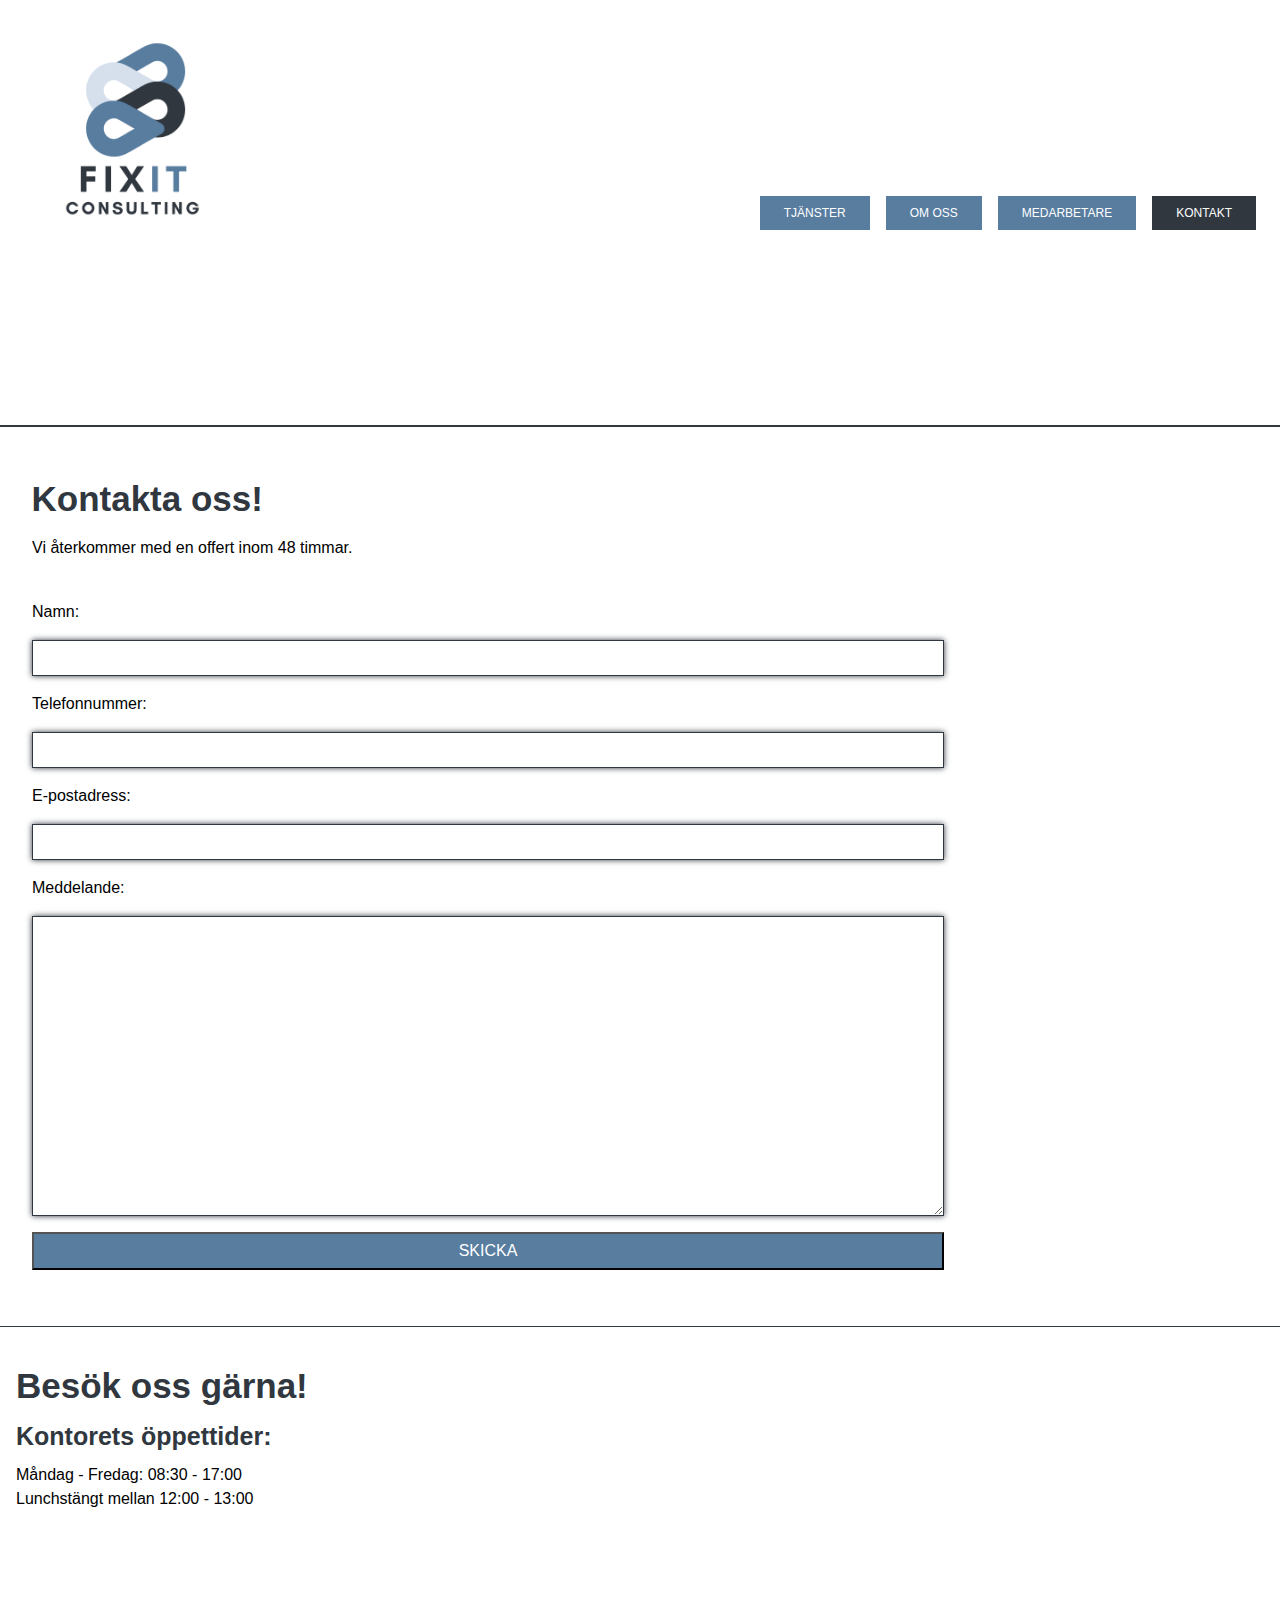
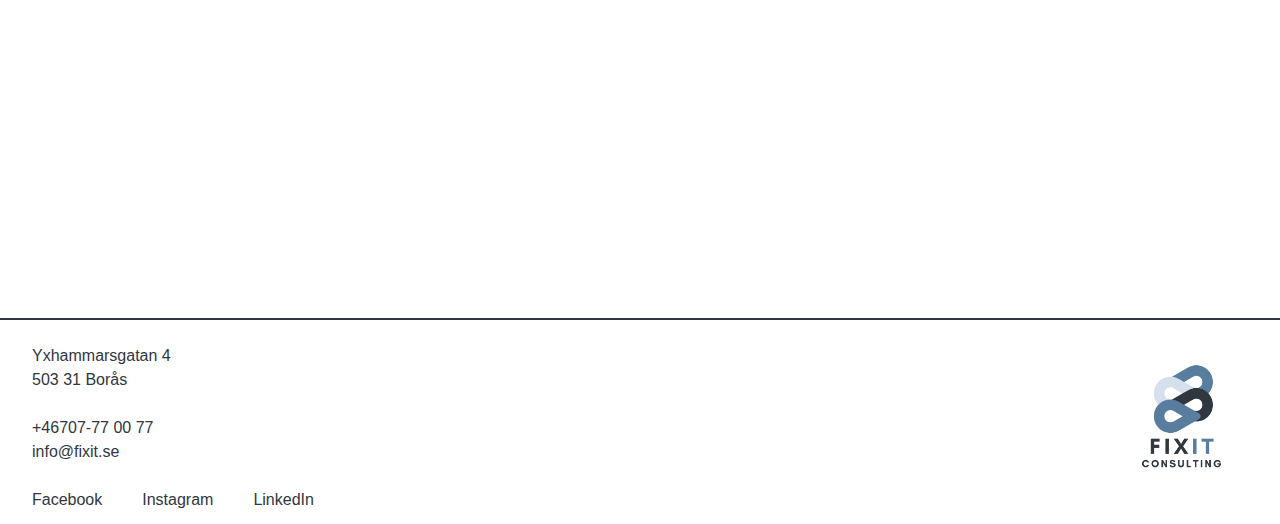
<file: kontakt.html>
<!DOCTYPE html>
<html lang="en">
<head>
    <meta charset="UTF-8">
    <meta name="viewport" content="width=device-width, initial-scale=1.0">
    <title>Kontakt</title>
    <link rel="stylesheet" href="https://cdnjs.cloudflare.com/ajax/libs/font-awesome/5.15.1/css/all.min.css" integrity="sha512-+4zCK9k+qNFUR5X+cKL9EIR+ZOhtIloNl9GIKS57V1MyNsYpYcUrUeQc9vNfzsWfV28IaLL3i96P9sdNyeRssA==" crossorigin="anonymous" />
    <!-- Grund-CSS -->
    <link rel="stylesheet" href="./css/main.css">
    <!-- Tablet-CSS -->
    <link rel="stylesheet" media="(min-width:768px)" href="./css/tablet.css">
    <!-- Laptop-CSS -->
    <link rel="stylesheet" media="(min-width:992px)" href="./css/laptop.css">
    <!-- Desktop-CSS -->
    <link rel="stylesheet" media="(min-width:1200px)" href="./css/desktop.css">
    <style>
    /* Intern CSS */
    </style>
</head>
<body>
    <div class="site">

        <header class="site-header">
            <div class="brand">
                <a class="brand-link" href="index.html"><img src="./images/Fixit (white).png" alt="logo-type"></a>
            </div>
            <input type="checkbox" id="toggle-menu" class="toggle-menu">
            <nav class="site-navigation">
                <ul class="menu">

                    <li class="menu-item">
                        <a href="tjanster.html">TJÄNSTER</a>
                    </li>

                    <li class="menu-item">
                        <a href="om-oss.html">OM OSS</a>
                    </li>

                    <li class="menu-item">
                        <a href="medarbetare.html">MEDARBETARE</a>
                    </li>

                    <li class="menu-item active">
                        <a href="kontakt.html">KONTAKT</a>
                    </li>

                </ul>
            </nav>


            <label class="toggle-btn" for="toggle-menu">
                <span class="bars"></span>
            </label>
        </header>
        

        <section class="contact-cta">
            <h1>Kontakta oss!</h1>
            <p>Vi återkommer med en offert inom 48 timmar.</p>
            
            <div class="form">
            <form>
                <label for="name">Namn:</label>
                <input id="name" required name="namn" type="text">
                <label>

                <label for="number">Telefonnummer:</label>
                <input id="number" required name="number" type="text">
                <label>

                <label for="e-mail">E-postadress:</label>
                <input id="e-mail" required name="e-mail" type="text">
                <label>

               <label for="meddelande">Meddelande:</label>
                 <textarea name="meddelande"></textarea>
                </label>

                <button type="submit">Skicka</button>
            </form>
        </section>

        <section class="office-hours">
            <h1>Besök oss gärna!</h1>
            <h3>Kontorets öppettider:</h3>
            <p>Måndag - Fredag: 08:30 - 17:00<br>Lunchstängt mellan 12:00 - 13:00</p>
        </section>
     
        <section class="map">
            <section class="map-header">
            <iframe 
                class="google-map"
                src="https://www.google.com/maps/embed?pb=!1m18!1m12!1m3!1d1991.889779259535!2d12.936786651472616!3d57.72323898103339!2m3!1f0!2f0!3f0!3m2!1i1024!2i768!4f13.1!3m3!1m2!1s0x465aa0b25c12d21f%3A0xa5c60f9954ba6b78!2sYxhammarsgatan%204%2C%20503%2031%20Bor%C3%A5s!5e1!3m2!1sen!2sse!4v1610406777600!5m2!1sen!2sse" width="800" height="600" frameborder="0" style="border:0;" allowfullscreen="" aria-hidden="false" tabindex="0"></iframe>
        </section>
         
        </main>

        <footer class="site-footer">

            <div class="container flex-container">
                <div class="contact-adress">
                    <p>Yxhammarsgatan 4<br>
                    503 31 Borås</p><br>

                </div>
                    <div>

                        <div class="contact-links flex-container">
                    <ul class="contact-links">

                        <li><i class="fas fa-phone"></i> <a href="tel:+46707770077">+46707-77 00 77</a></li>
                        <li><i class="fas fa-envelope"></i> <a href="mailto:info@fixit.se">info@fixit.se</a></li><br>
                </div>

                <div class="socials">
                    <ul class="social-links">
                        <li><a href="https://facebook.com"><i class="fab fa-fw fa-facebook-f"></i> Facebook</a></li>
                        <li><a href="https://instagram.com"><i class="fab fa-fw fa-instagram"></i> Instagram</a></li>
                        <li><a href="https://linkedin.com"><i class="fab fa-fw fa-linkedin-in"></i> LinkedIn</a></li>
                    </ul>
                </div>


                <div class="brand-footer">
                    <a class="brand-link" href="index.html"><img src="./images/Fixit (white).png" alt="logo-type"></a>
                </div>

        </footer>


</body>
</html>
</file>
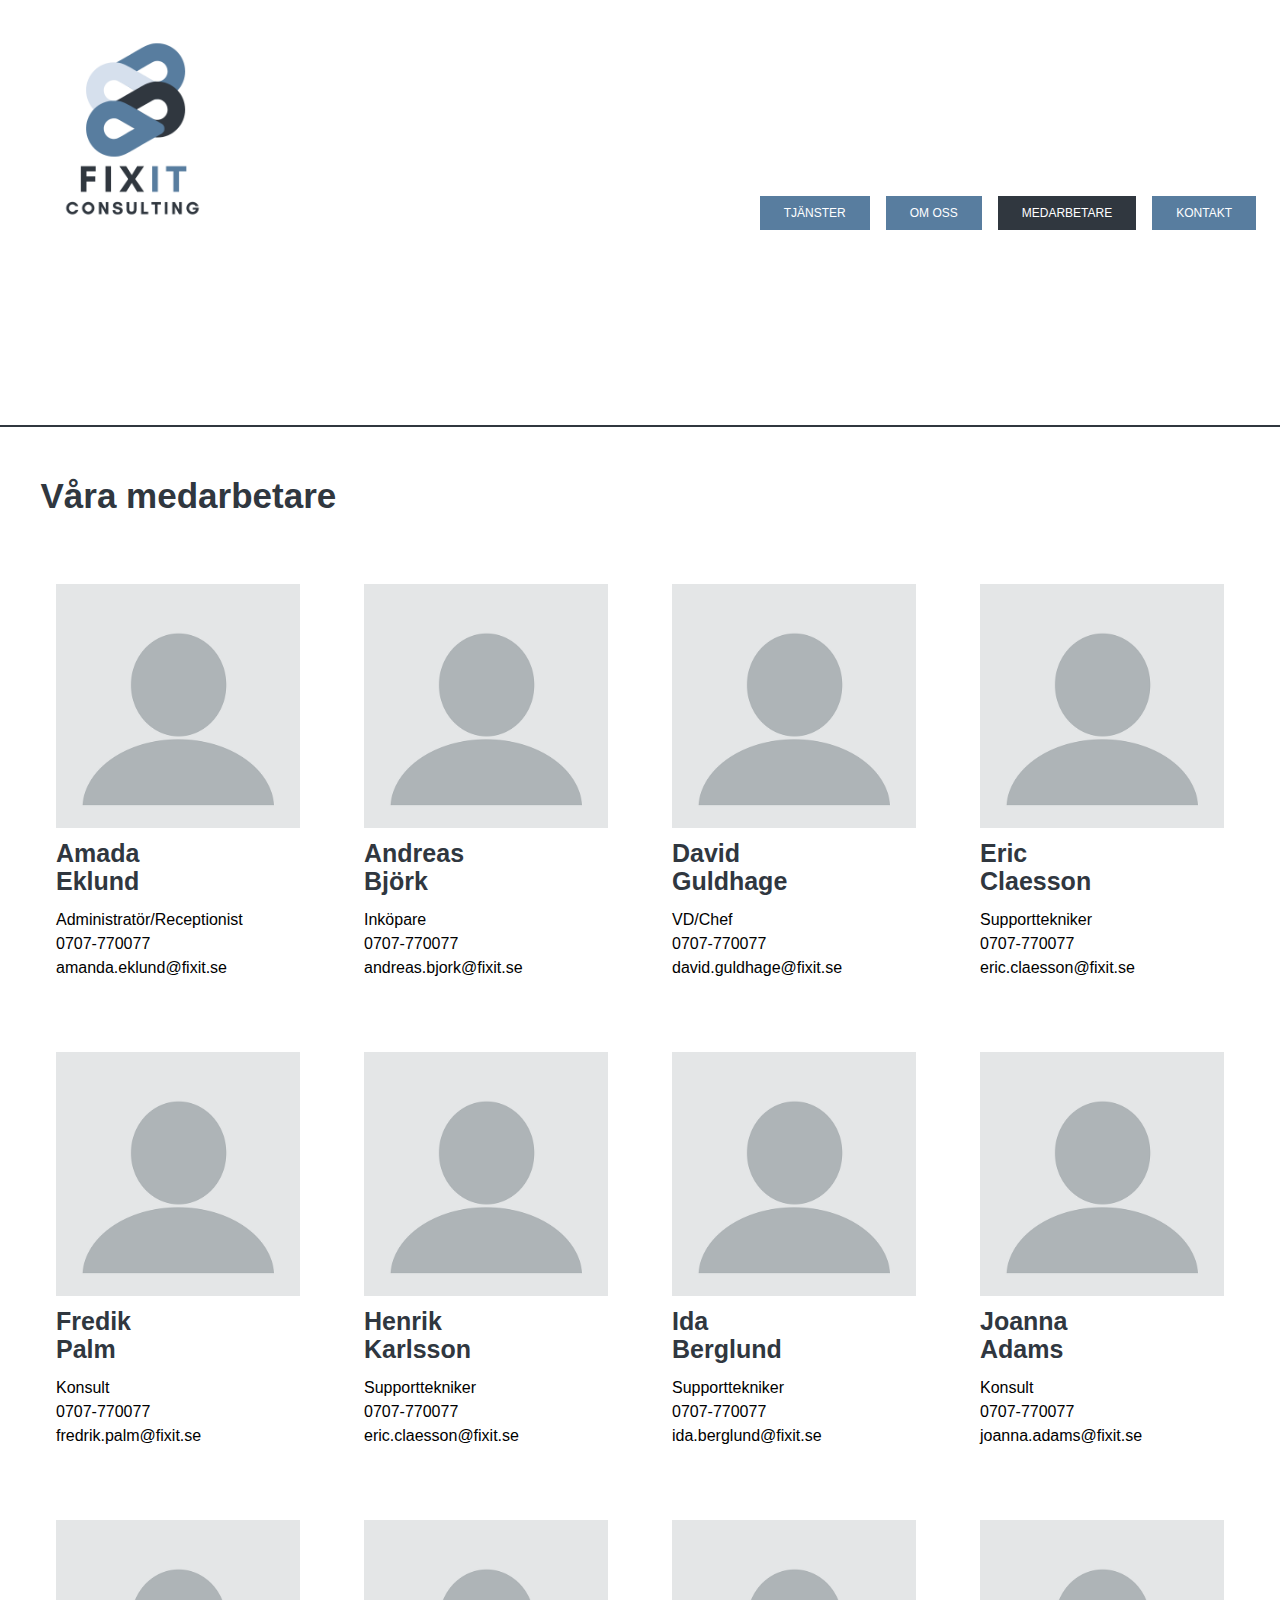
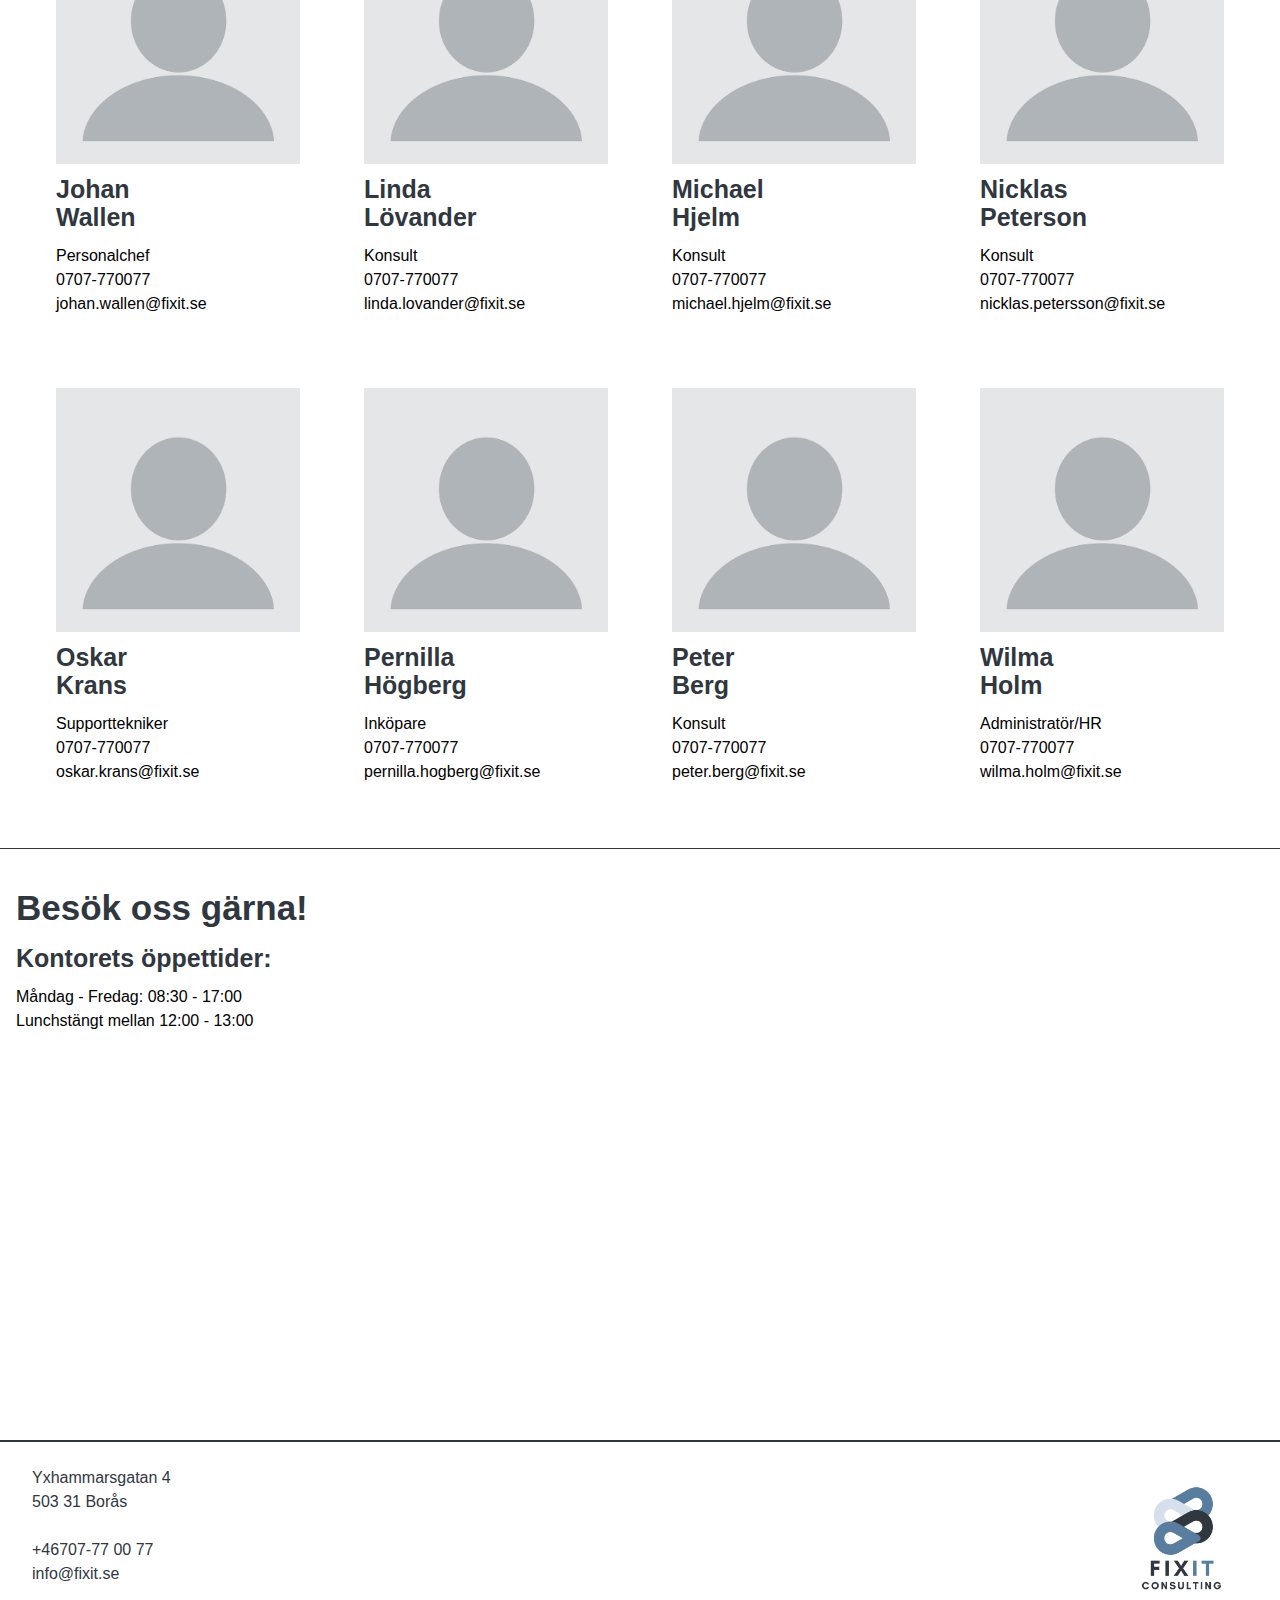
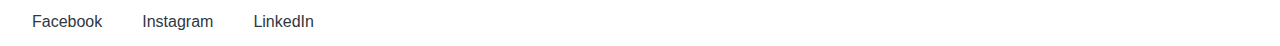
<file: medarbetare.html>
<!DOCTYPE html>
<html lang="en">
<head>
    <meta charset="UTF-8">
    <meta name="viewport" content="width=device-width, initial-scale=1.0">
    <title>Medarbetare</title>
    <link rel="stylesheet" href="https://cdnjs.cloudflare.com/ajax/libs/font-awesome/5.15.1/css/all.min.css" integrity="sha512-+4zCK9k+qNFUR5X+cKL9EIR+ZOhtIloNl9GIKS57V1MyNsYpYcUrUeQc9vNfzsWfV28IaLL3i96P9sdNyeRssA==" crossorigin="anonymous" />
    <!-- Grund-CSS -->
    <link rel="stylesheet" href="./css/main.css">
    <!-- Tablet-CSS -->
    <link rel="stylesheet" media="(min-width:768px)" href="./css/tablet.css">
    <!-- Laptop-CSS -->
    <link rel="stylesheet" media="(min-width:992px)" href="./css/laptop.css">
    <!-- Desktop-CSS -->
    <link rel="stylesheet" media="(min-width:1200px)" href="./css/desktop.css">
    <style>
    /* Intern CSS */
    </style>
</head>
<body>
    <div class="site">

        <header class="site-header">
            <div class="brand">
                <a class="brand-link" href="index.html"><img src="./images/Fixit (white).png" alt="logo-type"></a>
            </div>
            <input type="checkbox" id="toggle-menu" class="toggle-menu">
            <nav class="site-navigation">
                <ul class="menu">

                    <li class="menu-item">
                        <a href="tjanster.html">TJÄNSTER</a>
                    </li>

                    <li class="menu-item">
                        <a href="om-oss.html">OM OSS</a>
                    </li>

                    <li class="menu-item active">
                        <a href="medarbetare.html">MEDARBETARE</a>
                    </li>

                    <li class="menu-item">
                        <a href="kontakt.html">KONTAKT</a>
                    </li>

                </ul>
            </nav>


            <label class="toggle-btn" for="toggle-menu">
                <span class="bars"></span>
            </label>
        </header>

            <section class="employee">

            <h1>Våra medarbetare</h1>

            <!-- <div class="flex-container"> -->
            <div class="employee-grid">
            <article id="employee-1" class="card">
            <img class="employee-image" src="./images/blank-profile-picture.png" alt="blank-profile-picture">
            <h3 class="employee-title">Amada<br>Eklund</h3>
            <p class="employee-text"><div>Administratör/Receptionist</div><div>0707-770077</div><div>amanda.eklund@fixit.se</div></p></article>


            <article id="employee-2" class="card">
            <img class="employee-image" src="./images/blank-profile-picture.png" alt="blank-profile-picture">
            <h3 class="employee-title">Andreas<br>Björk</h3>
            <p class="employee-text"><p class="employee-text"><div>Inköpare</div><div>0707-770077</div><div>andreas.bjork@fixit.se</div></p></article>


            <article id="employee-3" class="card">
            <img class="employee-image" src="./images/blank-profile-picture.png" alt="blank-profile-picture">
            <h3 class="employee-title">David<br>Guldhage</h3>
            <p class="employee-text"><p class="employee-text"><div>VD/Chef</div><div>0707-770077</div><div>david.guldhage@fixit.se</div></p></article>


            <article id="employee-4" class="card">
            <img class="employee-image" src="./images/blank-profile-picture.png" alt="blank-profile-picture">
            <h3 class="employee-title">Eric<br>Claesson</h3>
            <p class="employee-text"><p class="employee-text"><div>Supporttekniker</div><div>0707-770077</div><div>eric.claesson@fixit.se</div></p></article>
        
            <!-- </div>   -->

            <!-- <div class="flex-container"> -->
            <article id="employee-5" class="card">
            <img class="employee-image" src="./images/blank-profile-picture.png" alt="blank-profile-picture">
            <h3 class="employee-title">Fredik<br>Palm</h3>
            <p class="employee-text"><p class="employee-text"><div>Konsult</div><div>0707-770077</div><div>fredrik.palm@fixit.se</div></p></article>


            <article id="employee-6" class="card">
            <img class="employee-image" src="./images/blank-profile-picture.png" alt="blank-profile-picture">
            <h3 class="employee-title">Henrik<br>Karlsson</h3>
            <p class="employee-text"><p class="employee-text"><div>Supporttekniker</div><div>0707-770077</div><div>eric.claesson@fixit.se</div></p></article>


            <article id="employee-7" class="card">
            <img class="employee-image" src="./images/blank-profile-picture.png" alt="blank-profile-picture">
            <h3 class="employee-title">Ida<br>Berglund</h3>
            <p class="employee-text"><p class="employee-text"><div>Supporttekniker</div><div>0707-770077</div><div>ida.berglund@fixit.se</div></p></article>


            <article id="employee-8" class="card">
            <img class="employee-image" src="./images/blank-profile-picture.png" alt="blank-profile-picture">
            <h3 class="employee-title">Joanna<br>Adams</h3>
            <p class="employee-text"><p class="employee-text"><div>Konsult</div><div>0707-770077</div><div>joanna.adams@fixit.se</div></p></article>

            <!-- </div>   -->
         
            <!-- <div class="flex-container"> -->
            <article id="employee-9" class="card">
            <img class="employee-image" src="./images/blank-profile-picture.png" alt="blank-profile-picture">
            <h3 class="employee-title">Johan<br>Wallen</h3>
            <p class="employee-text"><p class="employee-text"><div>Personalchef</div><div>0707-770077</div><div>johan.wallen@fixit.se</div></p></article>


            <article id="employee-10" class="card">
            <img class="employee-image" src="./images/blank-profile-picture.png" alt="blank-profile-picture">
            <h3 class="employee-title">Linda<br>Lövander</h3>
            <p class="employee-text"><p class="employee-text"><div>Konsult</div><div>0707-770077</div><div>linda.lovander@fixit.se</div></p></article>

            <article id="employee-11" class="card">
            <img class="employee-image" src="./images/blank-profile-picture.png" alt="blank-profile-picture">
            <h3 class="employee-title">Michael<br>Hjelm</h3>
            <p class="employee-text"><p class="employee-text"><div>Konsult</div><div>0707-770077</div><div>michael.hjelm@fixit.se</div></p></article>


            <article id="employee-12" class="card">
            <img class="employee-image" src="./images/blank-profile-picture.png" alt="blank-profile-picture">
            <h3 class="employee-title">Nicklas<br>Peterson</h3>
            <p class="employee-text"><p class="employee-text"><div>Konsult</div><div>0707-770077</div><div>nicklas.petersson@fixit.se</div></p></article>

            <!-- </div>   -->
            
            <!-- <div class="flex-container"> -->
            <article id="employee-13" class="card">
            <img class="employee-image" src="./images/blank-profile-picture.png" alt="blank-profile-picture">
            <h3 class="employee-title">Oskar<br>Krans</h3>
            <p class="employee-text"><p class="employee-text"><div>Supporttekniker</div><div>0707-770077</div><div>oskar.krans@fixit.se</div></p></article>


            <article id="employee-14" class="card">
            <img class="employee-image" src="./images/blank-profile-picture.png" alt="blank-profile-picture">
            <h3 class="employee-title">Pernilla<br>Högberg</h3>
            <p class="employee-text"><p class="employee-text"><div>Inköpare</div><div>0707-770077</div><div>pernilla.hogberg@fixit.se</div></p></article>


            <article id="employee-15" class="card">
            <img class="employee-image" src="./images/blank-profile-picture.png" alt="blank-profile-picture">
            <h3 class="employee-title">Peter<br>Berg</h3>
            <p class="employee-text"><p class="employee-text"><div>Konsult</div><div>0707-770077</div><div>peter.berg@fixit.se</div></p></article>


            <article id="employee-16" class="card">
            <img class="employee-image" src="./images/blank-profile-picture.png" alt="blank-profile-picture">
            <h3 class="employee-title">Wilma<br>Holm</h3>
            <p class="employee-text"><p class="employee-text"><div>Administratör/HR</div><div>0707-770077</div><div>wilma.holm@fixit.se</div></p></article>

            </div>    
            </section>

            <section class="office-hours">
                <h1>Besök oss gärna!</h1>
                <h3>Kontorets öppettider:</h3>
                <p>Måndag - Fredag: 08:30 - 17:00<br>Lunchstängt mellan 12:00 - 13:00</p>
            </section>
         
            <section class="map">
                <section class="map-header">
                <iframe 
                    class="google-map"
                    src="https://www.google.com/maps/embed?pb=!1m18!1m12!1m3!1d1991.889779259535!2d12.936786651472616!3d57.72323898103339!2m3!1f0!2f0!3f0!3m2!1i1024!2i768!4f13.1!3m3!1m2!1s0x465aa0b25c12d21f%3A0xa5c60f9954ba6b78!2sYxhammarsgatan%204%2C%20503%2031%20Bor%C3%A5s!5e1!3m2!1sen!2sse!4v1610406777600!5m2!1sen!2sse" width="800" height="600" frameborder="0" style="border:0;" allowfullscreen="" aria-hidden="false" tabindex="0"></iframe>
            </section>

            
        </main>

        <footer class="site-footer">

            <div class="container flex-container">

                <div class="contact-adress">
                    <p>Yxhammarsgatan 4<br>
                    503 31 Borås</p><br>

                </div>
                    <div>

                        <div class="contact-links flex-container">
                    <ul class="contact-links">

                        <li><i class="fas fa-phone"></i> <a href="tel:+46707770077">+46707-77 00 77</a></li>
                        <li><i class="fas fa-envelope"></i> <a href="mailto:info@fixit.se">info@fixit.se</a></li><br>
                </div>

                <div class="socials">
                    <ul class="social-links">
                        <li><a href="https://facebook.com"><i class="fab fa-fw fa-facebook-f"></i> Facebook</a></li>
                        <li><a href="https://instagram.com"><i class="fab fa-fw fa-instagram"></i> Instagram</a></li>
                        <li><a href="https://linkedin.com"><i class="fab fa-fw fa-linkedin-in"></i> LinkedIn</a></li>
                    </ul>
                </div>


                <div class="brand-footer">
                    <a class="brand-link" href="index.html"><img src="./images/Fixit (white).png" alt="logo-type"></a>
                </div>

        </footer>


</body>
</html>
</file>
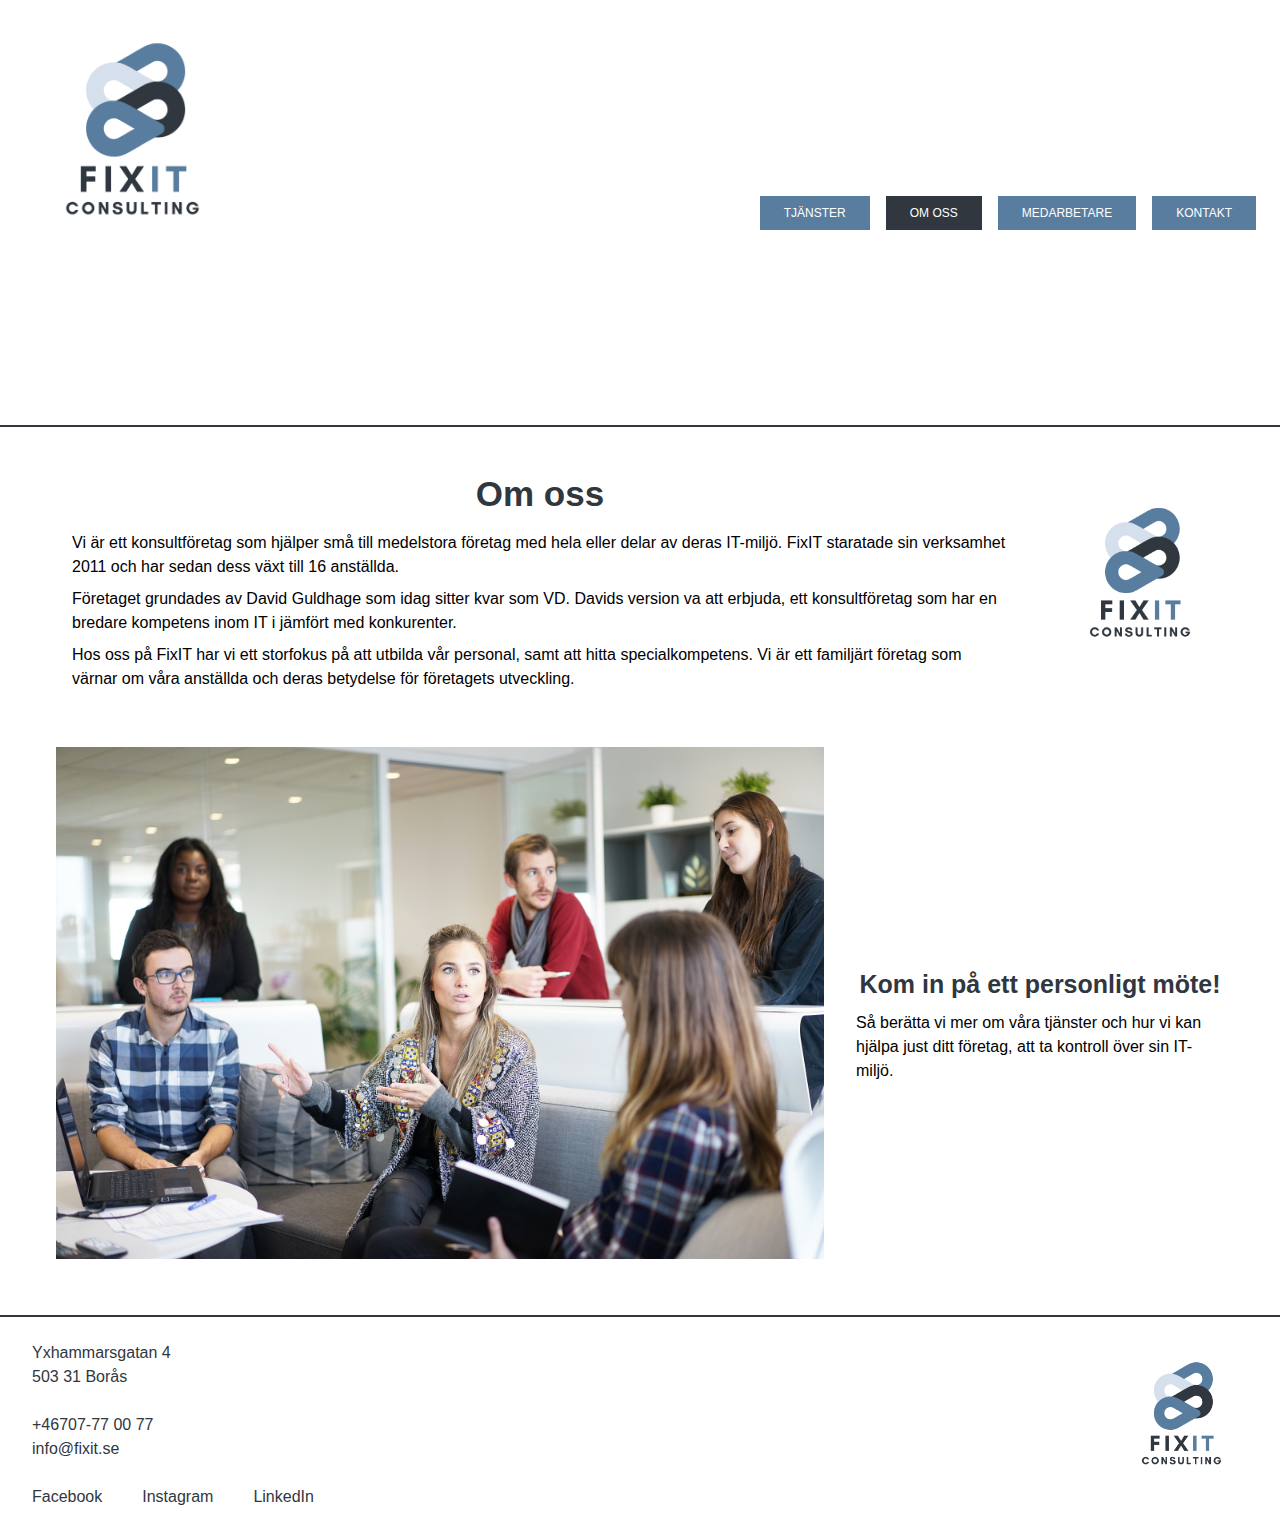
<file: om-oss.html>
<!DOCTYPE html>
<html lang="en">
<head>
    <meta charset="UTF-8">
    <meta name="viewport" content="width=device-width, initial-scale=1.0">
    <title>Om oss</title>
    <link rel="stylesheet" href="https://cdnjs.cloudflare.com/ajax/libs/font-awesome/5.15.1/css/all.min.css" integrity="sha512-+4zCK9k+qNFUR5X+cKL9EIR+ZOhtIloNl9GIKS57V1MyNsYpYcUrUeQc9vNfzsWfV28IaLL3i96P9sdNyeRssA==" crossorigin="anonymous" />
    <!-- Grund-CSS -->
    <link rel="stylesheet" href="./css/main.css">
    <!-- Tablet-CSS -->
    <link rel="stylesheet" media="(min-width:768px)" href="./css/tablet.css">
    <!-- Laptop-CSS -->
    <link rel="stylesheet" media="(min-width:992px)" href="./css/laptop.css">
    <!-- Desktop-CSS -->
    <link rel="stylesheet" media="(min-width:1200px)" href="./css/desktop.css">
    <style>
    /* Intern CSS */
    </style>
</head>
<body>
    <div class="site">

        <header class="site-header">
            <div class="brand">
                <a class="brand-link" href="index.html"><img src="./images/Fixit (white).png" alt="logo-type"></a>
            </div>
            <input type="checkbox" id="toggle-menu" class="toggle-menu">
            <nav class="site-navigation">
                <ul class="menu">

                    <li class="menu-item">
                        <a href="tjanster.html">TJÄNSTER</a>
                    </li>

                    <li class="menu-item active">
                        <a href="om-oss.html">OM OSS</a>
                    </li>

                    <li class="menu-item">
                        <a href="medarbetare.html">MEDARBETARE</a>
                    </li>

                    <li class="menu-item">
                        <a href="kontakt.html">KONTAKT</a>
                    </li>

                </ul>
            </nav>
            <label class="toggle-btn" for="toggle-menu">
                <span class="bars"></span>
            </label>
        </header>

            <main>

            <section class="grid-area">

            <div class="area area-m">
                <h1>Om oss</h1>
                <p>Vi är ett konsultföretag som hjälper små till medelstora företag med hela eller delar av deras IT-miljö. FixIT staratade sin verksamhet 2011 och har sedan dess växt till 16 anställda.</p>
                <p>Företaget grundades av David Guldhage som idag sitter kvar som VD. Davids version va att erbjuda, ett konsultföretag som har en bredare kompetens inom IT i jämfört med konkurenter.</p>
                <p>Hos oss på FixIT har vi ett storfokus på att utbilda vår personal, samt att hitta specialkompetens. Vi är ett familjärt företag som värnar om våra anställda och deras betydelse för företagets utveckling. </p>
            </div>
    

            <div class="area area-i">
            <img src="./images/Fixit (white).png" alt="fixit-logotype">
            </div>



            <div class= "area area-d">
                        <img src="./images/we.jpg" alt="en bild på peronalen">
                    </div>


            <div class="area area-a">
                    <h3>Kom in på ett personligt möte!</h3>
                    <p>Så berätta vi mer om våra tjänster och hur vi kan hjälpa just ditt företag, att ta kontroll över sin IT-miljö.</p>

            </div>


        </section>

        </main>
    
                <footer class="site-footer">

                    <div class="container flex-container">
        
                        <div class="contact-adress">
                            <p>Yxhammarsgatan 4<br>
                            503 31 Borås</p><br>
    
                        </div>
                            <div>
        
                                <div class="contact-links flex-container">
                            <ul class="contact-links">
        
                                <li><i class="fas fa-phone"></i> <a href="tel:+46707770077">+46707-77 00 77</a></li>
                                <li><i class="fas fa-envelope"></i> <a href="mailto:info@fixit.se">info@fixit.se</a></li><br>
                        </div>
        
                        <div class="socials">
                            <ul class="social-links">
                                <li><a href="https://facebook.com"><i class="fab fa-fw fa-facebook-f"></i> Facebook</a></li>
                                <li><a href="https://instagram.com"><i class="fab fa-fw fa-instagram"></i> Instagram</a></li>
                                <li><a href="https://linkedin.com"><i class="fab fa-fw fa-linkedin-in"></i> LinkedIn</a></li>
                            </ul>
                        </div>
        
        
                        <div class="brand-footer">
                            <a class="brand-link" href="index.html"><img src="./images/Fixit (white).png" alt="logo-type"></a>
                        </div>
        
                    </div>
        
                </footer>


        
    </div>
</body>
</html>
</file>
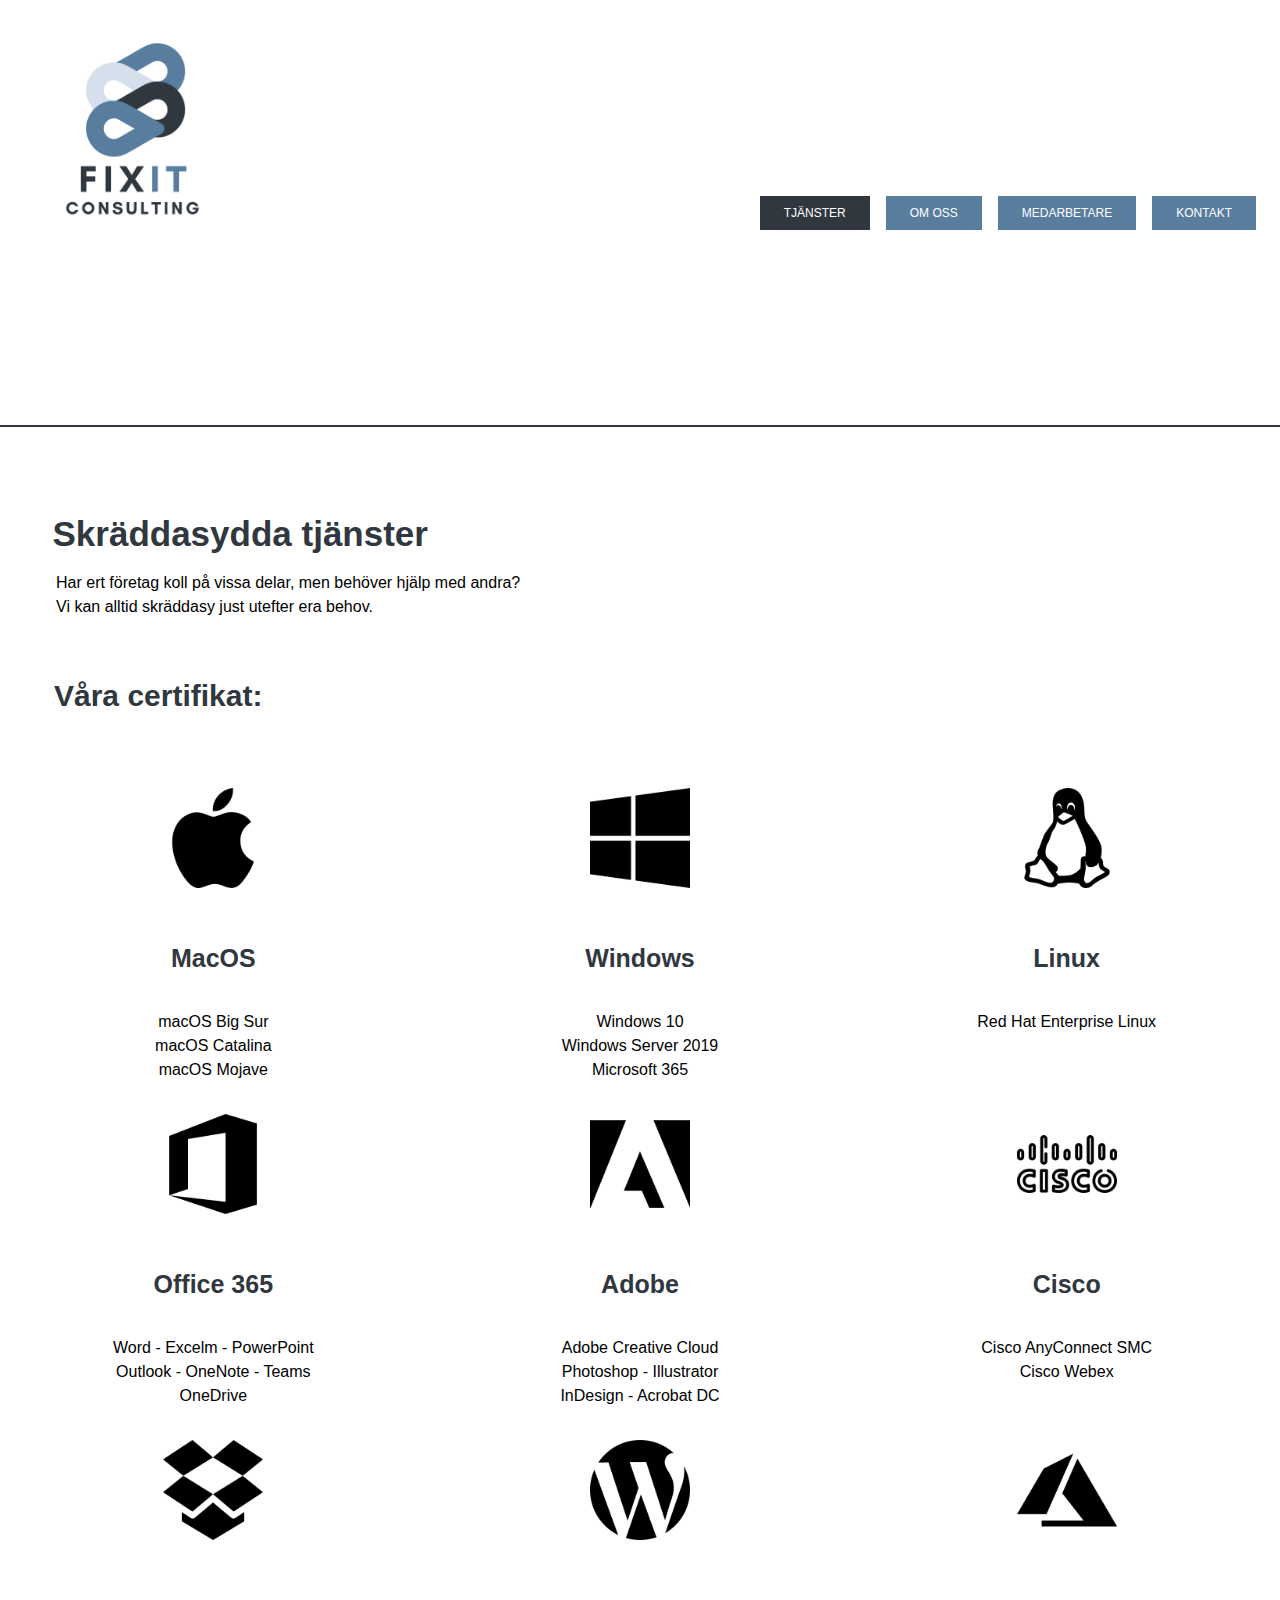
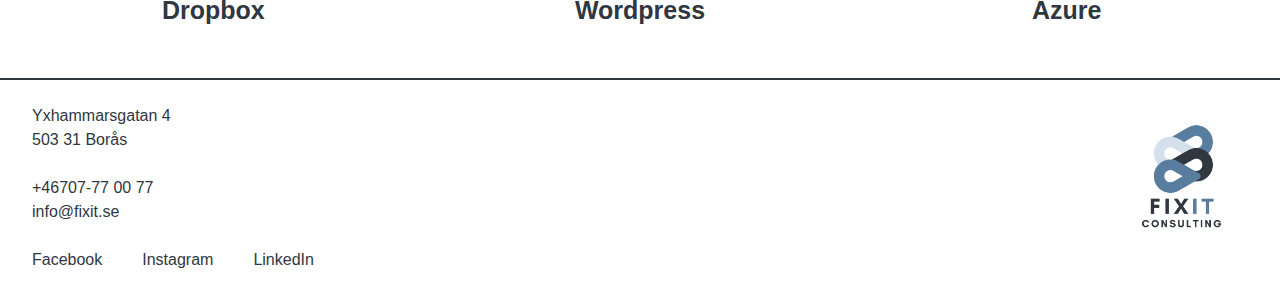
<file: tjanster.html>
<!DOCTYPE html>
<html lang="en">
<head>
    <meta charset="UTF-8">
    <meta name="viewport" content="width=device-width, initial-scale=1.0">
    <title>Tjänster</title>
    <link rel="stylesheet" href="https://cdnjs.cloudflare.com/ajax/libs/font-awesome/5.15.1/css/all.min.css" integrity="sha512-+4zCK9k+qNFUR5X+cKL9EIR+ZOhtIloNl9GIKS57V1MyNsYpYcUrUeQc9vNfzsWfV28IaLL3i96P9sdNyeRssA==" crossorigin="anonymous" />
    <!-- Grund-CSS -->
    <link rel="stylesheet" href="./css/main.css">
    <!-- Tablet-CSS -->
    <link rel="stylesheet" media="(min-width:768px)" href="./css/tablet.css">
    <!-- Laptop-CSS -->
    <link rel="stylesheet" media="(min-width:992px)" href="./css/laptop.css">
    <!-- Desktop-CSS -->
    <link rel="stylesheet" media="(min-width:1200px)" href="./css/desktop.css">
    <style>
    /* Intern CSS */
    </style>
</head>
<body>
    <div class="site">

        <header class="site-header">
            <div class="brand">
                <a class="brand-link" href="index.html"><img src="./images/Fixit (white).png" alt="logo-type"></a>
            </div>
            <input type="checkbox" id="toggle-menu" class="toggle-menu">
            <nav class="site-navigation">
                <ul class="menu">

                    <li class="menu-item active">
                        <a href="tjanster.html">TJÄNSTER</a>
                    </li>

                    <li class="menu-item">
                        <a href="om-oss.html">OM OSS</a>
                    </li>

                    <li class="menu-item">
                        <a href="medarbetare.html">MEDARBETARE</a>
                    </li>

                    <li class="menu-item">
                        <a href="kontakt.html">KONTAKT</a>
                    </li>

                </ul>
            </nav>
            <label class="toggle-btn" for="toggle-menu">
                <span class="bars"></span>
            </label>
        </header>
        
        <main class="site-main">

            <section class="services">
                    <h1>Skräddasydda tjänster</h1>
                    <p>Har ert företag koll på vissa delar, men behöver hjälp med andra?<br> Vi kan alltid skräddasy just utefter era behov.</p>
            
                </div>
            </section>

            <section class="certificate">
                <div class="container">
                <h2>Våra certifikat:</h2></section>


                <div class="flex-certificate">
                    <article id="certificate-1" class="card">
                        <img class="certificate-image" src="./images/apple-logo.png" alt="mac-icon"><br>
                        <h3 class="certificate-title">MacOS</h3>
                        <ul class="certificate-links">
                        <ul>macOS Big Sur</ul> 
                        <ul>macOS Catalina</ul>
                        <ul>macOS Mojave</ul>
                        </ul>
                    </article>
                    <article id="certificate-2" class="card">
                        <img class="certificate-image" src="./images/windows-logo-silhouette.png" alt="windows-icon"><br>
                        <h3 class="certificate-title">Windows</h3>
                        <ul class="certificate-links">
                        <ul>Windows 10</ul> 
                        <ul>Windows Server 2019</ul>
                        <ul>Microsoft 365</ul>
                        </ul>
                    </article>
                    <article id="certificate-3" class="card">
                        <img class="certificate-image" src="./images/linux.png" alt="linux-icon"><br>
                        <h3 class="certificate-title">Linux</h3>
                        <ul class="certificate-links">
                        <ul>Red Hat Enterprise Linux</ul> 
                    </ul>
                </div>  

                <div class="flex-certificate">
                    <article id="certificate-4" class="card">
                        <img class="certificate-image" src="./images/office.png" alt="office-icon"><br>
                        <h3 class="certificate-title">Office 365</h3>
                        <ul class="certificate-links">
                        <ul>Word - Excelm - PowerPoint</ul>
                        <ul>Outlook - OneNote - Teams</ul> 
                        <ul>OneDrive</ul>
                    </ul>
                    </article>
                    <article id="certificate-5" class="card">
                        <img class="certificate-image" src="./images/adobe.png" alt="adobe-icon"><br>
                        <h3 class="certificate-title">Adobe</h3>
                        <ul class="certificate-links">
                        <ul>Adobe Creative Cloud</ul> 
                        <ul>Photoshop - Illustrator</ul>
                        <ul>InDesign - Acrobat DC</ul>
                    </ul>
                    </article>
                    <article id="certificate-6" class="card">
                        <img class="certificate-image" src="./images/cisco.png" alt="cisco-icon"><br>
                        <h3 class="certificate-title">Cisco</h3>
                        <ul class="certificate-links">
                        <ul>Cisco AnyConnect SMC</ul> 
                        <ul>Cisco Webex</ul>
                    </ul>
                    </article>
                </div> 
    
                
                <div class="flex-certificate">
                    <article id="certificate-7" class="card">
                        <img class="certificate-image" src="./images/dropbox.png" alt="dropbox-icon"><br>
                        <h3 class="certificate-title">Dropbox</h3>
                    </ul>
                    </article>
                    <article id="certificate-8" class="card">
                        <img class="certificate-image" src="./images/wordpress-circular-logo.png" alt="wordpress-icon"><br>
                        <h3 class="certificate-title">Wordpress</h3>
                    </article>
                    <article id="certificate-9" class="card">
                        <img class="certificate-image" src="./images/azure.png" alt="azure-icon"><br>
                        <h3 class="certificate-title">Azure</h3>

                
                </div> 
            </div>
        </main>
    
                <footer class="site-footer">

                    <div class="container flex-container">
        
                        <div class="contact-adress">
                            <p>Yxhammarsgatan 4<br>
                            503 31 Borås</p><br>
    
                        </div>
                            <div>
        
                                <div class="contact-links flex-container">
                            <ul class="contact-links">
        
                                <li><i class="fas fa-phone"></i> <a href="tel:+46707770077">+46707-77 00 77</a></li>
                                <li><i class="fas fa-envelope"></i> <a href="mailto:info@fixit.se">info@fixit.se</a></li><br>
                        </div>
        
                        <div class="socials">
                            <ul class="social-links">
                                <li><a href="https://facebook.com"><i class="fab fa-fw fa-facebook-f"></i> Facebook</a></li>
                                <li><a href="https://instagram.com"><i class="fab fa-fw fa-instagram"></i> Instagram</a></li>
                                <li><a href="https://linkedin.com"><i class="fab fa-fw fa-linkedin-in"></i> LinkedIn</a></li>
                            </ul>
                        </div>
        
        
                        <div class="brand-footer">
                            <a class="brand-link" href="index.html"><img src="./images/Fixit (white).png" alt="logo-type"></a>
                        </div>
        
                    </div>
        
                </footer>
        
    </div>
</body>
</html>
</file>
<file: css/main.css>
*,
*::before,
*::after {
    margin: 0;
    padding: 0;
    box-sizing: border-box;
}


@import url('https://fonts.googleapis.com/css2?family=Montserrat&display=swap');


:root {
    --primary-color: rgb(48, 55, 63);
}

html {
    font-size: 16px;
}

body {
    font-size: 1rem;
    line-height: 1.5;
    font-family: montserrat, sans-serif;
}

h1 {
    font-size: 35px;
    color: rgb(48, 55, 63);;
}

h2 {
    font-size: 30px;
    color: rgb(48, 55, 63);
}

h3 {
    font-size: 25px;
    color: rgb(48, 55, 63);
}

h1,
h2,
h3 {
    font-family: montserrat, sans-serif;
    line-height: 1.1;
}

h1,
h2,
h3,
p,
img {
    margin-bottom: .5em;
}

ul {
    list-style: none;
}

img {
    display: block;
    max-width: 100%;
    height: auto;
}

a {
    color: var( --primary-color );
}

input,
textarea,
button {
    display: block;
    padding: .5em 1em;
    font-size: 1rem;
    margin: 1rem 0;
    width: 75%;
}

textarea {
    height: 300px;
    outline: none;
    border:1px solid rgb(48, 55, 63);
    box-shadow: 0 0 6px rgb(48, 55, 63);
    font-family: montserrat;
}

input {

    outline: none;
    border:1px solid rgb(48, 55, 63);
    box-shadow: 0 0 6px rgb(48, 55, 63);
    font-family: montserrat;

}

input[type="submit"],
button {
    background-color:rgb(88, 125, 159);
    text-transform: uppercase;
    color: #fff;
    outline: none;
}

input[type="submit"],
button:hover {
    background-color:rgb(48, 55, 63);
    text-transform: uppercase;
    color: #fff;
    outline: none;
}

input[type="submit"],
button:focus {
    background-color:rgb(48, 55, 63);
    text-transform: uppercase;
    color: #fff;
    outline: none;
}

.site-header {
    display: grid;
    grid-template-columns: 1fr 3rem;
    grid-template-rows: 1fr auto;
    grid-template-areas:
        " L B "
        " M M "
    ;
    
    align-items: center;
    padding: 1rem;
    background-color: rgb(255, 255, 255);
    border-bottom: 2.5px solid rgb(48, 55, 63);
}

.frontpage .site-header {

border: 0;    
}

.brand {
    grid-area: L;
    height: 233px;
    width: 233px;
    padding: 0.3em;
    margin-bottom: 6em;
}
.brand-link {
    color: #201f1f50;
    text-decoration: none;
    font-size: 2rem;

}
.site-navigation {
    grid-area: M;
    display: none;
}
.toggle-btn {
    grid-area: B;

    position: relative;
    display: flex;
    justify-content: center;
    align-items: center;
    height: 2.5rem;
    width: 2.5rem;
    padding: 0 .5em;
    background-color: rgb(88, 125, 159);
    cursor: pointer;

}

.toggle-btn .bars,
.toggle-btn .bars::before,
.toggle-btn .bars::after {
    display: block;
    width: 100%;
    height: 2px;
    background-color: white;
}
.toggle-btn .bars::before,
.toggle-btn .bars::after {
    content: '';
}

.toggle-btn .bars::before {
    position: relative;
    top: -10px;
}

.toggle-btn .bars::after {
    position: relative;
    top: 8px;
}

.toggle-menu {
    display: none;

} 
.toggle-menu:checked + .site-navigation {
    display: block;
    z-index: 10;
    background-color: white;
    margin-top: -6em;
}

.menu {
    display: flex;
    flex-direction: column;
    font-size: 14px;

}
.menu-item a {
    display: block;
    text-decoration: none;
    padding: .5rem 1.5rem;
    color: rgb(255, 255, 255);
    background-color: rgb(88, 125, 159);
    margin: .5rem;
}
.menu-item.active a {
    background-color:rgb(48, 55, 63);
}
.menu-item a:hover {
    color: rgb(255, 255, 255);
    background-color:rgb(48, 55, 63);
}

.hero.services {
    display: flex;
    justify-content: center;
    align-items: center;
}

.hero.services video {
    position: absolute;
    object-fit: cover;
    height: 50%;
    width: 100%;
}

.hero.services h1 {

    position: relative;
    z-index: 100;
    color: white;
    background-color: rgba(0, 0, 0, 0.5);
    padding: 30px 30px 30px 30px;
	margin-left:-30px;
    margin-right:-30px;
}

.container {
    max-width: 100%;
    width: 100%;
    margin-left: auto;
    margin-right: auto;
}

.overlay {
    position: absolute;
    z-index: -1;
    top: 0;
    left: 0;
    right: 0;
    bottom: 0;
    width: 100%;
    height: 100%;
}

.partners h1 {

    padding:1em;
    padding-top: 4em;
    margin-top: 0.5em;
    margin-left: -0.5em;
    margin-bottom: 0.5em;

}

/* .partner-title {

margin-left: auto;
margin-right: auto;
}



.partner-image {

height: 330px;
width: 330px; 
max-width: 100%;
height: auto;
display: block;
margin-left: auto;
margin-right: auto; */


.partner-grid {
    display: grid;
    margin: auto;
    gap: 2em;
    max-width: 1200px;
    
    grid-template-columns: repeat(3, 1fr);
}

@media ( max-width: 768px ) {
    .partner-grid {
    
        grid-template-columns: repeat(1, 1fr);
    
       }
    }

.partner-grid .card,
.partner-grid .card img {
    max-width: 100%;
    height: auto;
    margin: 0;
}
.partner-grid .card + .card {
    margin: 0;
}


.services h1 {

    padding-top: 2em;
    margin-top: 0.5em;
    margin-left: 1.5em;
}

.services p {

    margin-left:3.5em;

}


.flex-certificate {

    display: flex;
    flex-direction: row;
    max-width: 100%;

}

@media ( max-width: 768px ) {
    .flex-certificate {
    
        display: flex;
        justify-content: center;
        flex-direction: column;
    
       }
    }

.certificate-image {

    height: 100px;
    width: 100px; 
    display: block;
    max-width: 100%;
    height: auto;
    margin-left: auto;
    margin-right: auto;

}

.certificate-title {
padding: 1em;
text-align: center;
}

.certificate h2 {

    padding-top: 1em;
    margin-top: 1em;
    margin-bottom: 2em;
    margin-left: 1.80em;
}

.certificate-links {
    margin: auto;
    text-align: center;
}

.grid-area {
display: grid;
grid-template-columns: auto repeat(6,minmax(50px,200px)) auto;
grid-template-areas: 
"  . M M M M M . ."
"  . M M M M M I ."
"  . M M M M M . ."
"  . D D D D . . ."
"  . D D D D A A ."
"  . D D D D . . .";
}

.area {
    padding: 1em;
    justify-items: center; 
    align-items: center;
}


.area-m {

    grid-area: M;
    padding: 2em;
    margin-top: 1em;
   
    
}

.area-i {

    grid-area: I;


}

.area-d {
    grid-area: D;
    margin-bottom: 2em;

  
}

.area-a {
    margin-top: 1em;
    grid-area: A;

}


@media ( max-width: 768px ) {
    .area-i  {
    
    margin-top:-1.5em;
    margin-bottom:-1.5em;

       }
    }



@media ( max-width: 768px ) {
    .area-a {
    
    margin-top:-1.5em;
    margin-bottom: 1em;
       }
    }


@media ( max-width: 768px ) {
    .grid-area {
    
        display: flex;
        justify-content: center;
        flex-direction: column;
    
       }
    }


.features, .employee {
    padding: 2em 1em;
}

.features {

padding-left: 0.65em;
margin-top: 0.5em;    
}

.card {

    background-color: rgb(255, 255, 255);
    padding: 1em;
    /* margin-top: 1rem;
    margin-bottom: 1em; */
    word-wrap: break-word;

}

.employee-grid {
    display: grid;
    margin: auto;
    gap: 2em;
    max-width: 1200px;
    
    grid-template-columns: repeat(1, 1fr);
}


.employee-grid .card,
.employee-grid .card img {
    width: 100%;
    height: auto;
    margin: 0;
}
.employee-grid .card + .card {
    margin: 0;
}

.employee h1 {

    padding:1em;
    padding-top: 0;
    margin-top: 0.5em;
    margin-left: -0.3em;
    margin-bottom: 0.5em;

}
.employee h3 {

    margin-top: 0.5em;

}
 
.employee .card {

border:0;
/* flex-basis: 100%; */

}

.contact-info {
    padding: var( --section-padding, 3em 1em );

}

.contact-cta p {

    margin-left: 2em;

}

.contact-cta h1 {

    margin-left: 0.9em;
    padding-top: 1em;
    margin-top: 0.5em;

}

.office-hours {

    padding:1em;
    padding-top: 2.5em;
    margin-top: 0.5em;
    margin-left: 0.5em;
    margin-bottom: 1.5em;
    border-top: 1px solid rgb(48, 55, 63); margin-left: auto;

}

.google-map {
    width: 100%;
    height: 40vh;
    margin-bottom: -0.5em;
}

    
.form {

    display: flex;
    flex-direction: column;
    padding: 2em;
    
}


.site-footer {
    position: relative;
    background-color: rgb(255, 255, 255);
    color:rgb(48, 55, 63);
    border-top:2.5px solid rgb(48, 55, 63);    

}
.site-footer a {
    color: rgb(48, 55, 63)
}
.site-footer .grid-container {
    display: grid;
    gap: 1em;
}
.site-footer .flex-container {
    display: flex;
    flex-direction: column;
}
.site-footer .flex-container > div + div { 
    margin-top: 1em;
}

.social-links {
    display: flex;
    margin-left: 0.5em;
}
.social-links a {
    padding: 1em;
    text-decoration: none;
}
.social-links i {
    margin-right: .5em;
}

.image-content:last-of-type .content {
    padding-bottom: 0;
    border-bottom: 0;
}


.contact-adress {

padding-top: 1.5em;   
margin-left: 2em; 

}

.contact {

    display: flex;
    margin-left: -1em;
    padding: 1em;
    
}

.contact-links {

display: flex;
flex-direction: column;
text-decoration: none;
padding-left: 1em;
margin-top:-0.75em;

}

.contact-links a {

text-decoration: none;

}

.brand-footer {

    height: 133px;
    width: 133px;
    position: absolute;
    top: 2em;
    right: 2em;
}
</file>
<file: css/tablet.css>
html {
    font-size: 16px;
}

.flex-container {
    display: flex;
}
.card {
    flex-basis: 100%;
}
/* .card + .card {
    margin-left: 1em;
} */
/* .card {

    width: 25%;   
   } */

.column {
    width: 50%;
  }

.menu {

    flex-direction: column;
    font-size: 12px;
 }

 .hero.services {
    display: flex;
    justify-content: center;
    align-items: center;
}

.hero.services video {
    position: absolute;
    object-fit: cover;
    height: 50%;
    width: 100%;
}

.hero.services h1 {
    position: relative;
    z-index: 100;
    color: white;
    background-color: rgba(0, 0, 0, 0.5);
    padding: 30px 30px 30px 30px;
	margin-left:-30px;
    margin-right:-30px;
}

.employee-grid {    
    grid-template-columns: repeat(2, 1fr);
}

.partner-grid {
    
    grid-template-columns: repeat(2, 1fr);
}
</file>
<file: css/laptop.css>
html {
    font-size: 16px;
}
.site-header {
    display: grid;
    grid-template-columns: 1fr 1.5fr;
    grid-template-rows: 1fr;
    grid-template-areas:
        " L M ";
}
.site-navigation {
    display: block;
    justify-self: end;

}
.menu {
    flex-direction: row;
}
.toggle-btn {
    display: none;
}
/* .card {

    width: 25%;   
   } */

   .image-content {
    flex-direction: row;
    padding: 4em 1em;
    max-width: 1200px;
    margin: auto;
    border-bottom: 1px solid rgb(48, 55, 63);
}
.image-content:nth-of-type(2) {
    background-color: rgb(255, 255, 255);
    border-bottom:none;
    order: 2;

}

.image-content .image {
    margin-right: 2em;
}
.image-content:nth-of-type(1) .image {
    margin-left: 2em;
    margin-right: 0;
    order: 2;

}

.image-content .content {
    padding: 0;
    border: 0;
}

.image-content h2 {

margin-left: 1.3em;
}

.employee-grid {    
    grid-template-columns: repeat(3, 1fr);
}

.partner-grid {
    
    grid-template-columns: repeat(3, 1fr);
}
</file>
<file: css/desktop.css>
html {
    font-size: 16px;
}

/* .card {

 width: 25%;   
} */

.brand {
    grid-area: L;
    height: 233px;
    width: 233px;
    padding: 0.3em;
    margin-bottom: 10em;
}
.employee-grid {    
    grid-template-columns: repeat(4, 1fr);
}
</file>
